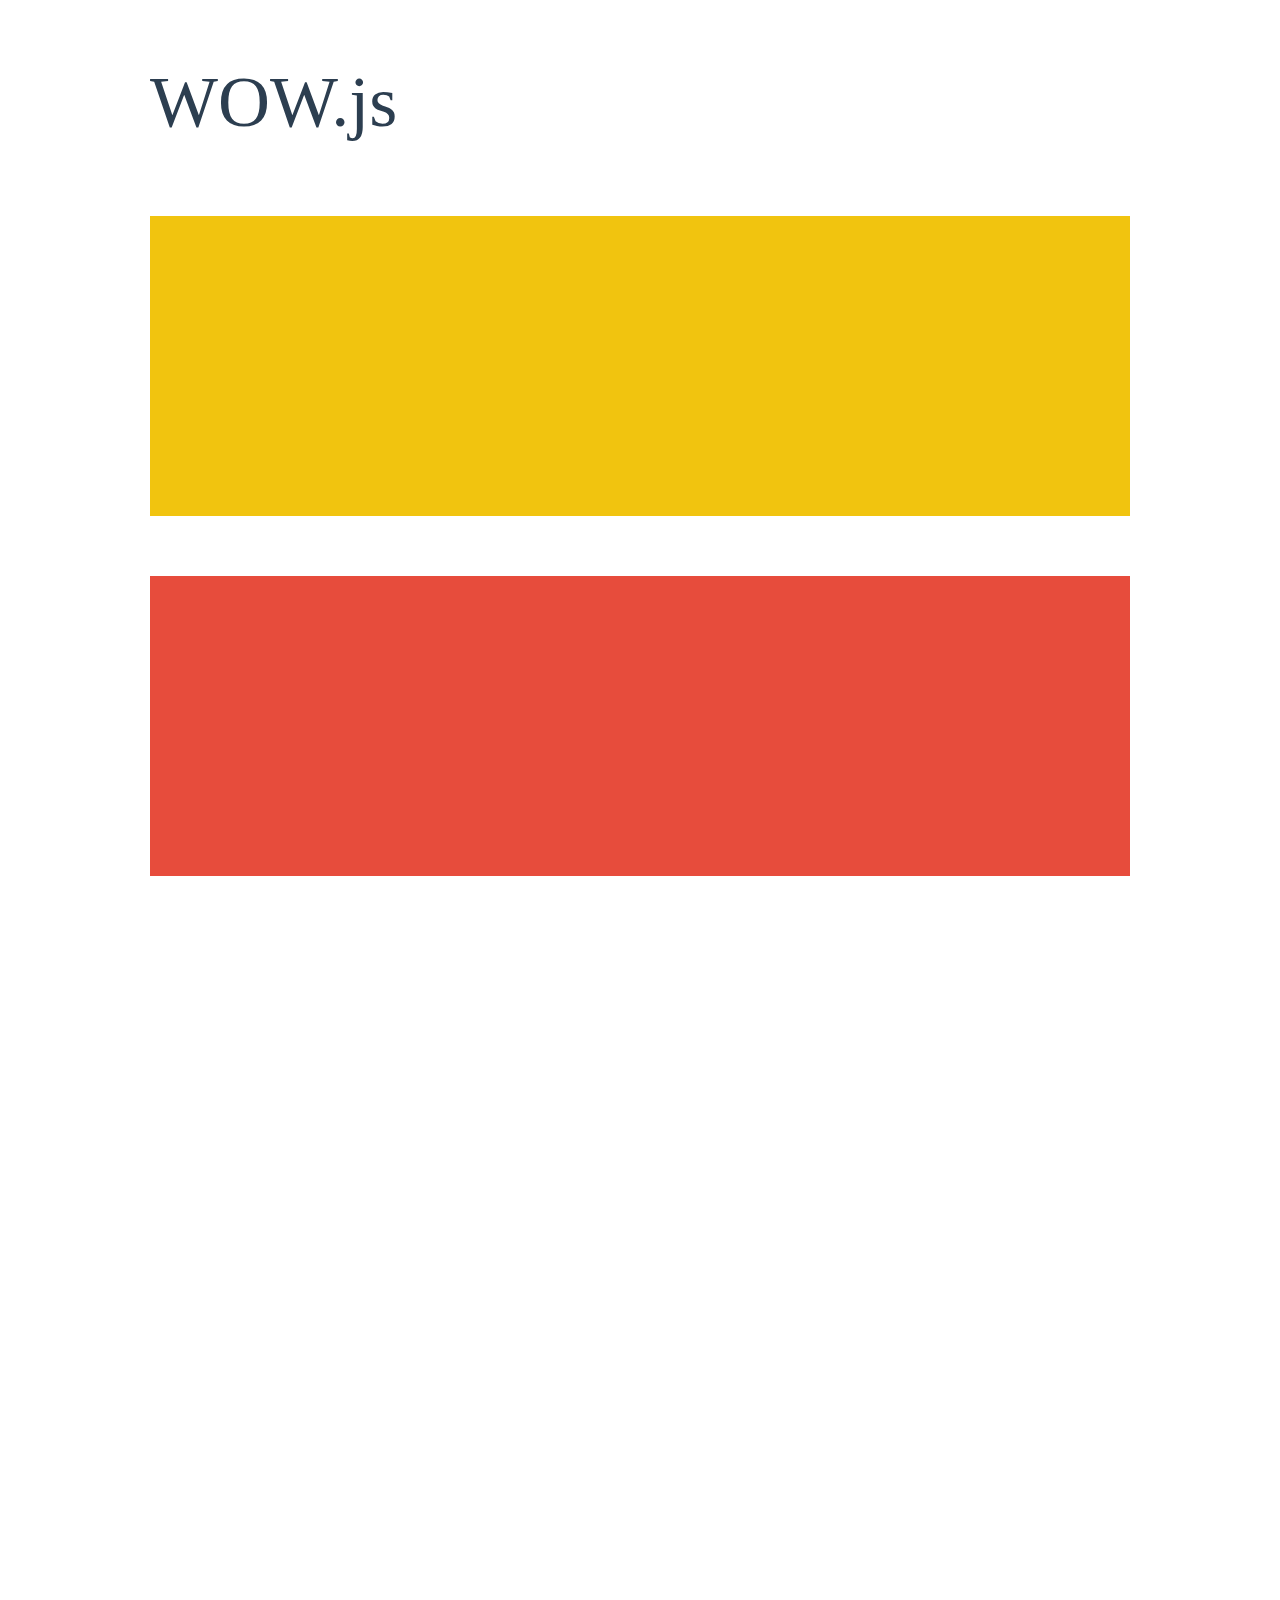
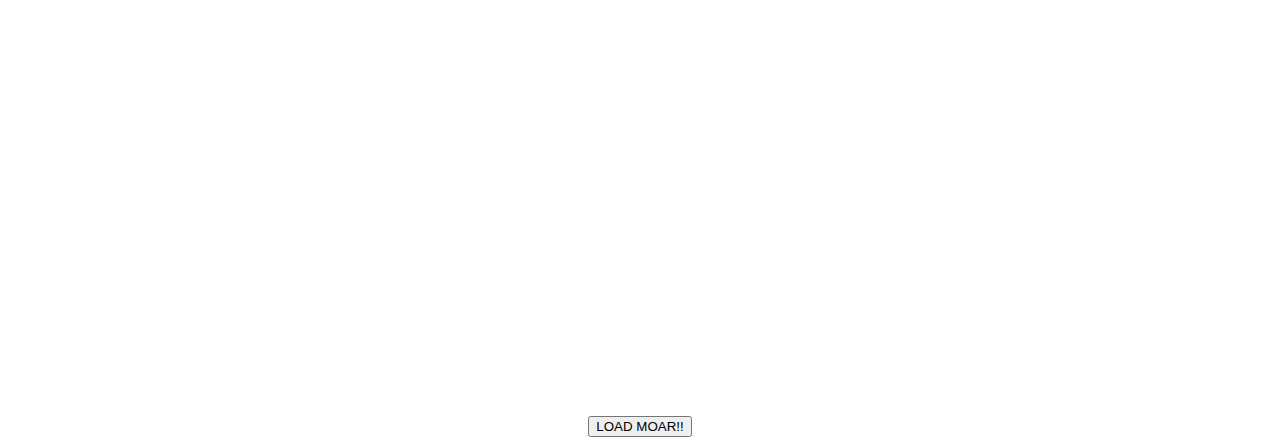
<file: Wao/WOW-master/demo.html>
<!doctype html>

<html lang="en">
<head>
  <meta charset="utf-8">
  <title>WOW</title>
  <link rel="stylesheet" href="css/libs/animate.css">
  <link rel="stylesheet" href="css/site.css">
  <style>
    .wow:first-child {
      visibility: hidden;
    }
  </style>
  <!--[if IE]>
    <script src="http://html5shiv.googlecode.com/svn/trunk/html5.js"></script>
  <![endif]-->
</head>

<body>
  <div id="container">
    <header>
      <h1>WOW.js</h1>
    </header>
    <div id="main">
      <section class="wow fadeInDown" style="background-color: #f1c40f;"></section>
      <section class="wow pulse" style="background-color: #e74c3c;" data-wow-iteration="infinite" data-wow-duration="1500ms"></section>
      <section class="section--purple wow slideInRight" data-wow-delay="2s"></section>
      <section class="section--blue wow bounceInLeft" data-wow-offset="300"></section>
      <section class="section--green wow slideInLeft" data-wow-duration="4s"></section>
      <button id="moar">LOAD MOAR!!</button>
    </div>
  </div>
  <script src="dist/wow.js"></script>
  <script>
    wow = new WOW(
      {
        animateClass: 'animated',
        offset:       100,
        callback:     function(box) {
          console.log("WOW: animating <" + box.tagName.toLowerCase() + ">")
        }
      }
    );
    wow.init();
    document.getElementById('moar').onclick = function() {
      var section = document.createElement('section');
      section.className = 'section--purple wow fadeInDown';
      this.parentNode.insertBefore(section, this);
    };
  </script>
</body>
</html>
</file>
<file: Wao/WOW-master/css/site.css>
h1 {
  font-size:     72px;
  line-height:   1.5;
  color: #2c3e50;
  font-weight:   100;
}

#container {
  width:  980px;
  margin: 0 auto;
}

section {
  height: 300px;
  margin: 60px 0;
}

.section--purple {
  background-color: #9b59b6;
}

.section--blue {
  background-color: #3498db;
}

.section--green {
  background-color: #2ecc71;
}

#main {
  text-align: center;
}

#more {
  margin: 20px auto 48px;
}
</file>
